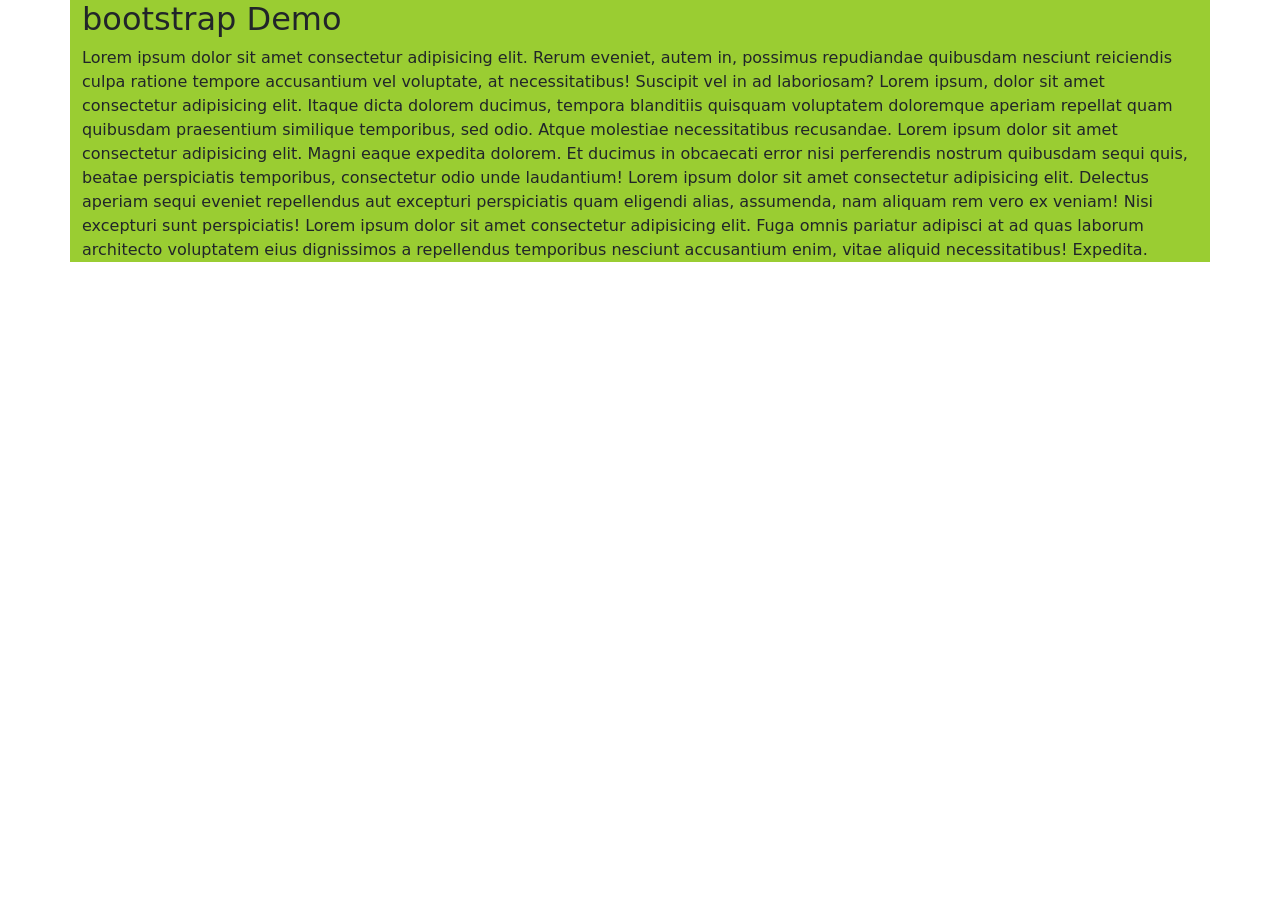
<file: index.html>
<!DOCTYPE html>
<html lang="en">
<head>
    <meta charset="UTF-8">
    <meta name="viewport" content="width=device-width, initial-scale=1.0">
    <title>bootstrap</title>
    <link href="https://cdn.jsdelivr.net/npm/bootstrap@5.3.8/dist/css/bootstrap.min.css" rel="stylesheet">
    <link rel="stylesheet" href="style.css">
</head>
<body>
    <!-- <button>click me</button>
    <button class="btn btn-danger">clickme</button> -->
    
    <div class="container">
        <h2>bootstrap Demo</h2>
        <p>Lorem ipsum dolor sit amet consectetur adipisicing elit. Rerum eveniet, autem in, possimus repudiandae quibusdam nesciunt reiciendis culpa ratione tempore accusantium vel voluptate, at necessitatibus! Suscipit vel in ad laboriosam?
            Lorem ipsum, dolor sit amet consectetur adipisicing elit. Itaque dicta dolorem ducimus, tempora blanditiis quisquam voluptatem doloremque aperiam repellat quam quibusdam praesentium similique temporibus, sed odio. Atque molestiae necessitatibus recusandae.
            Lorem ipsum dolor sit amet consectetur adipisicing elit. Magni eaque expedita dolorem. Et ducimus in obcaecati error nisi perferendis nostrum quibusdam sequi quis, beatae perspiciatis temporibus, consectetur odio unde laudantium!
            Lorem ipsum dolor sit amet consectetur adipisicing elit. Delectus aperiam sequi eveniet repellendus aut excepturi perspiciatis quam eligendi alias, assumenda, nam aliquam rem vero ex veniam! Nisi excepturi sunt perspiciatis!
            Lorem ipsum dolor sit amet consectetur adipisicing elit. Fuga omnis pariatur adipisci at ad quas laborum architecto voluptatem eius dignissimos a repellendus temporibus nesciunt accusantium enim, vitae aliquid necessitatibus! Expedita.
        </p>
    </div>
     <script src="	https://cdn.jsdelivr.net/npm/bootstrap@5.3.8/dist/js/bootstrap.bundle.min.js"></script>
</html>
</file>
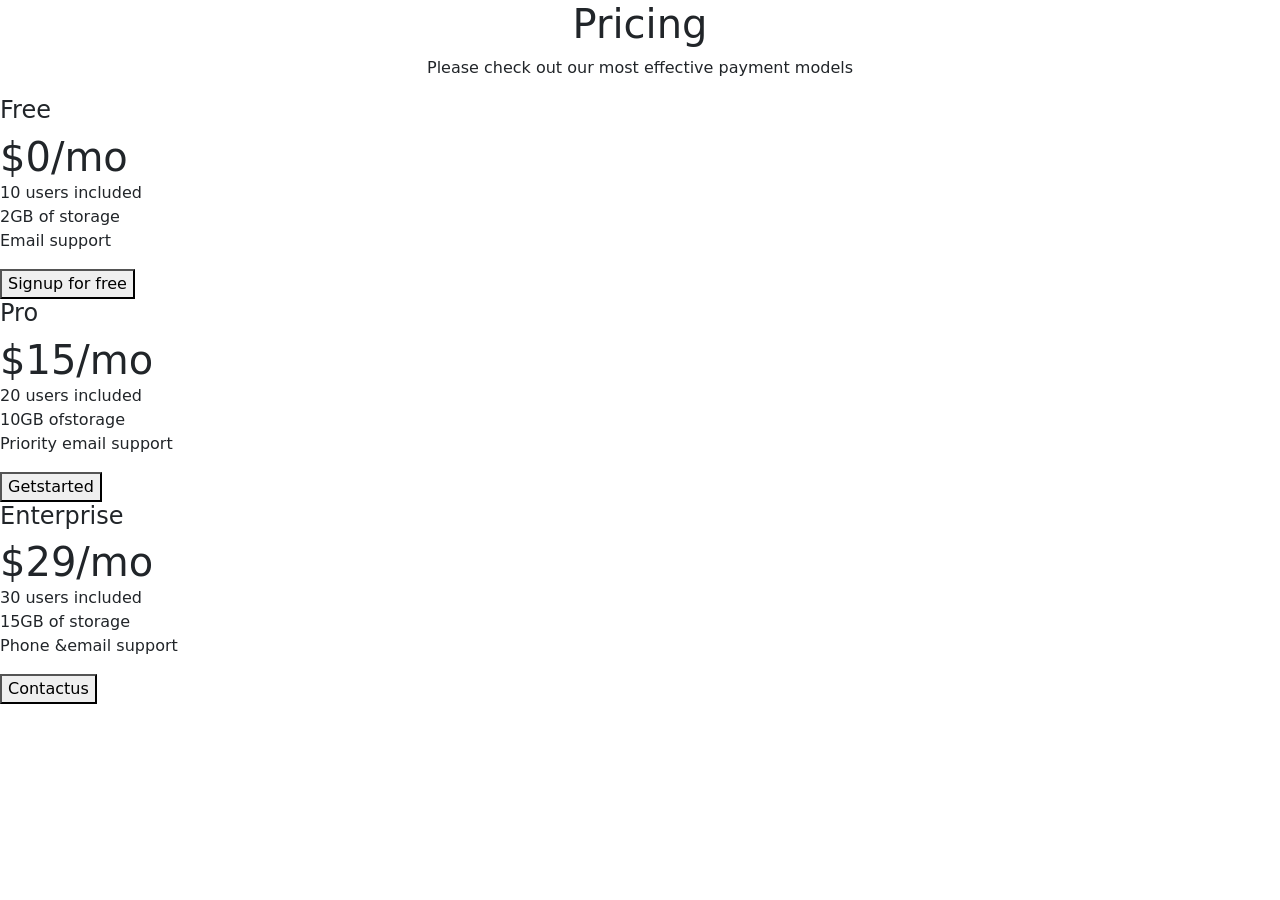
<file: assignments.html>
<!DOCTYPEhtml>
<html lang="en">
<head><meta charset="UTF-8">
<meta http-equiv="X-UA-Compatible"content="IE=edge">
<meta name="viewport"content="width=device-width,initial-scale=1.0">
<link rel="stylesheet" href="https://cdn.jsdelivr.net/npm/bootstrap@5.3.8/dist/css/bootstrap.min.css">
<title>PricingPage</title>
</head>
<body>
<h1 class="text-center">Pricing</h1>
<p class="text-center">Please check out our most effective payment models</p>
<div class="rowtext-centerjustify-content-evenly">
    <div class="cardcol-sm-5col-md-3mb-3me-3">
        <div class="card-header">
            <h4>Free</h4>
</div>
<div class="card-body">
<h1 class="card-title">$0/mo</h1>
<ul class="list-unstyled">
    <li>10 users included</li>
    <li>2GB of storage</li>
    <li>Email support</li>
</ul>
<button href="#"class="btnbtn-outline-primary">Signup for free</button>
</div>
</div>
<div class="cardcol-sm-5col-md-3mb-3me-3">
<div class="card-header">
<h4>Pro</h4>
</div>
<div class="card-body">
<h1 class="card-title">$15/mo</h1>
<ul class="list-unstyled">
<li>20 users included</li>
<li>10GB ofstorage</li>
<li>Priority email support</li>
</ul>
<button href="#"class="btnbtn-primary">Getstarted</button>
</div>
</div>
<div class="cardcol-sm-10col-md-3mb-3me-3">
<div class="card-header">
<h4>Enterprise</h4>
</div>
<div class="card-body">
<h1 class="card-title">$29/mo</h1>
<ul class="list-unstyled">
<li>30 users included</li>
<li>15GB of storage</li>
<li>Phone &email support</li>
</ul>
<button href="#"class="btnbtn-primary">Contactus</button>
</div>
</div>
</div>
</body>
</html>
</file>
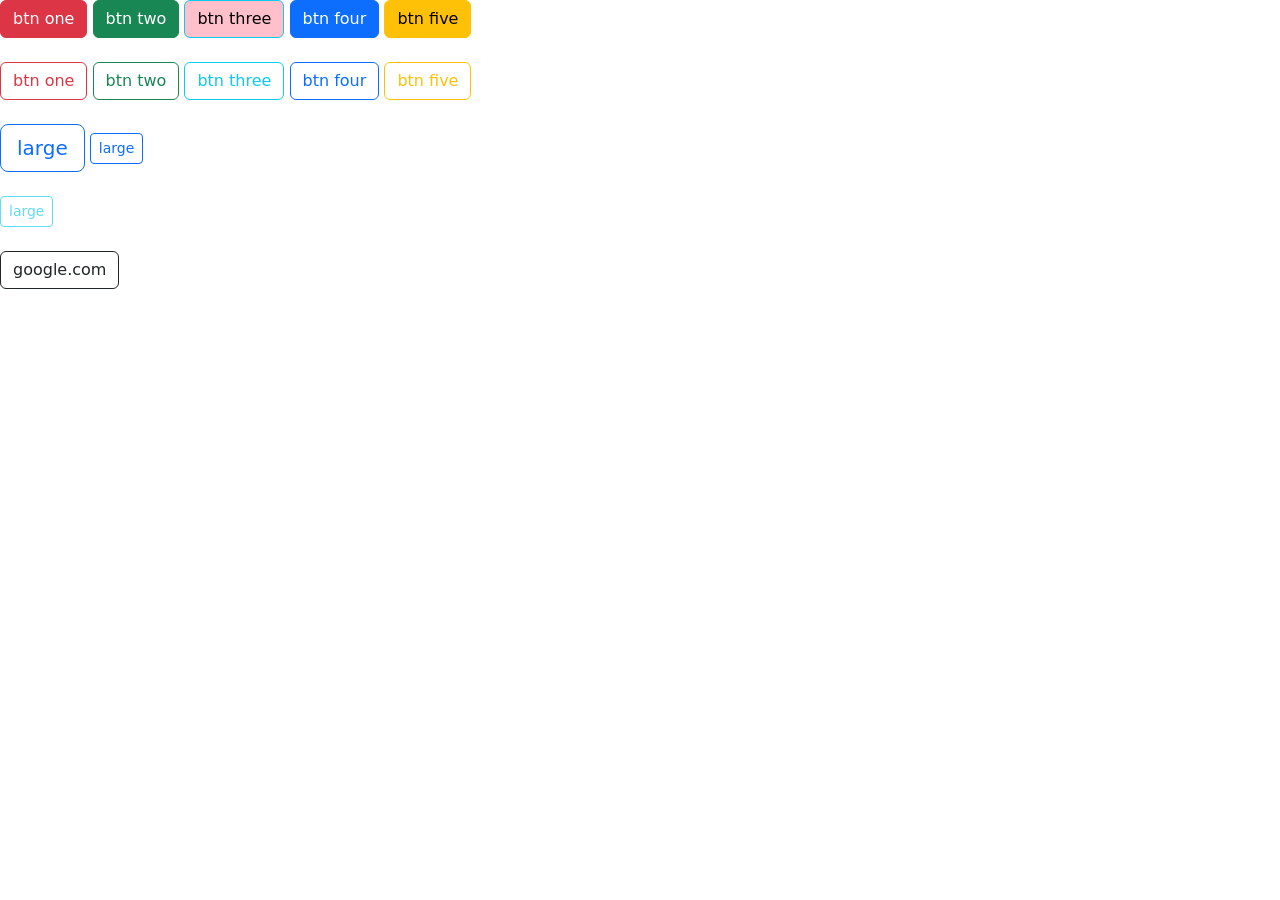
<file: button.html>
<!DOCTYPE html>
<html lang="en">
<head>
    <meta charset="UTF-8">
    <meta name="viewport" content="width=device-width, initial-scale=1.0">
    <title>Document</title>
    <link href="https://cdn.jsdelivr.net/npm/bootstrap@5.3.8/dist/css/bootstrap.min.css" rel="stylesheet">
    <link rel="stylesheet" href="button.css">

</head>
<body>
    <button  class="btn btn-danger">btn one</button>
    <button   class="btn btn-success">btn two</button>
    <button   class="btn btn-info">btn three</button>
    <button   class="btn btn-primary">btn four</button>
    <button   class="btn btn-warning">btn five</button>
    <br><br>

    <button   class="btn btn-outline-danger">btn one</button>
    <button   class="btn btn-outline-success">btn two</button>
    <button   class="btn btn-outline-info">btn three</button>
    <button   class="btn btn-outline-primary">btn four</button>
    <button  class="btn btn-outline-warning">btn five</button>

    <br><br>
    <button  class="btn btn-outline-primary btn-lg">large</button>
    <button   class="btn btn-outline-primary btn-sm">large</button>
    <br><br>
    <button   class="btn btn-outline-info btn-sm" disabled>large</button>
    <br><br>
    <a href="#" class="btn btn-outline-dark">google.com</a>
</body>
</html>
</file>
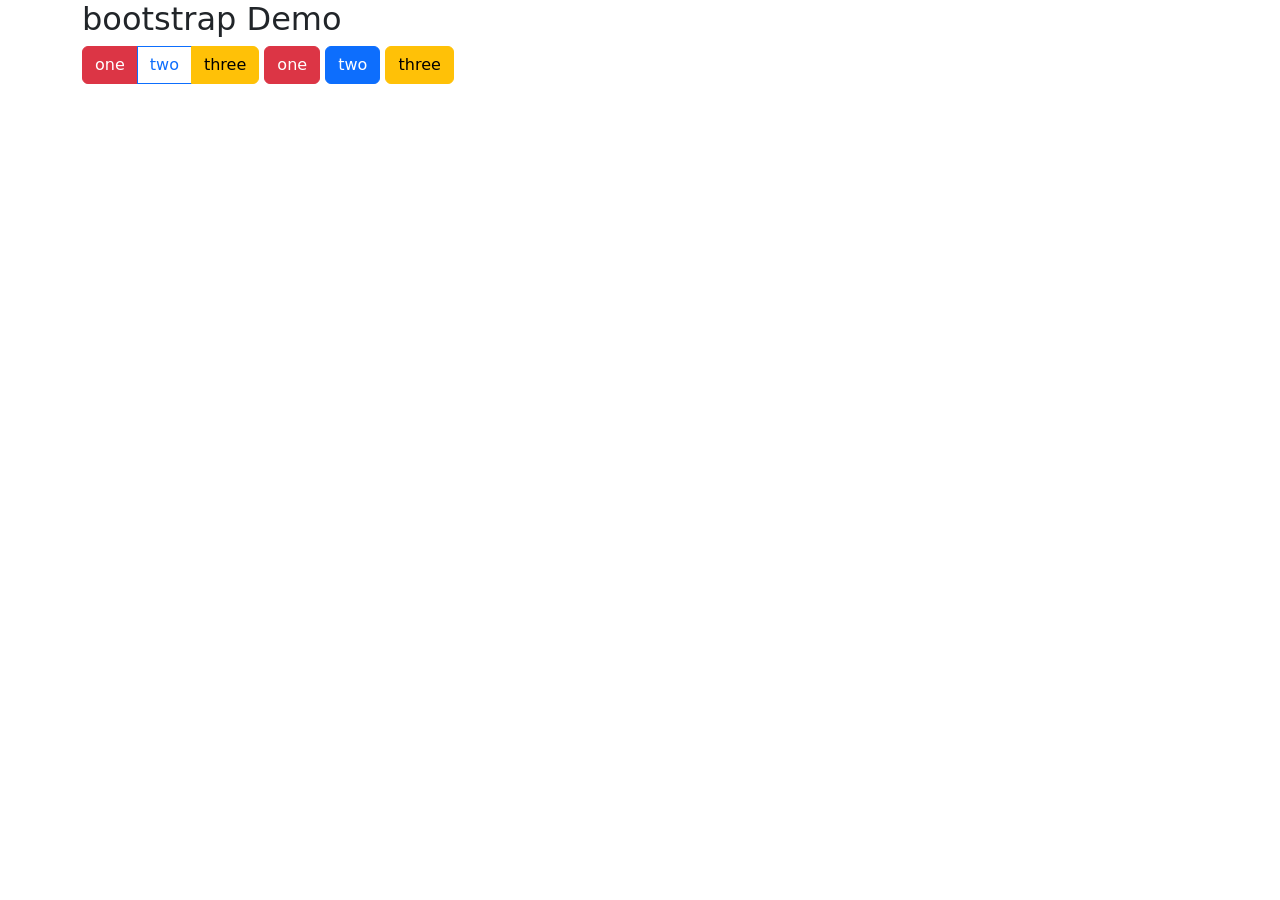
<file: button_group.html>
<!DOCTYPE html>
<html lang="en">
<head>
    <meta charset="UTF-8">
    <meta name="viewport" content="width=device-width, initial-scale=1.0">
    <title>Document</title>
    <link href="https://cdn.jsdelivr.net/npm/bootstrap@5.3.8/dist/css/bootstrap.min.css" rel="stylesheet">
</head>
<body>
    <div class="container">
        <h2>bootstrap Demo</h2>
        <div class="btn-group">
            <button class="btn btn-danger">one</button>
            <button class="btn btn-outline-primary">two</button>
            <button class="btn btn-warning">three</button>
        </div>
        <button class="btn btn-danger">one</button>
            <button class="btn btn-primary">two</button>
            <button class="btn btn-warning">three</button>
    </div>
</body>
</html>
</file>
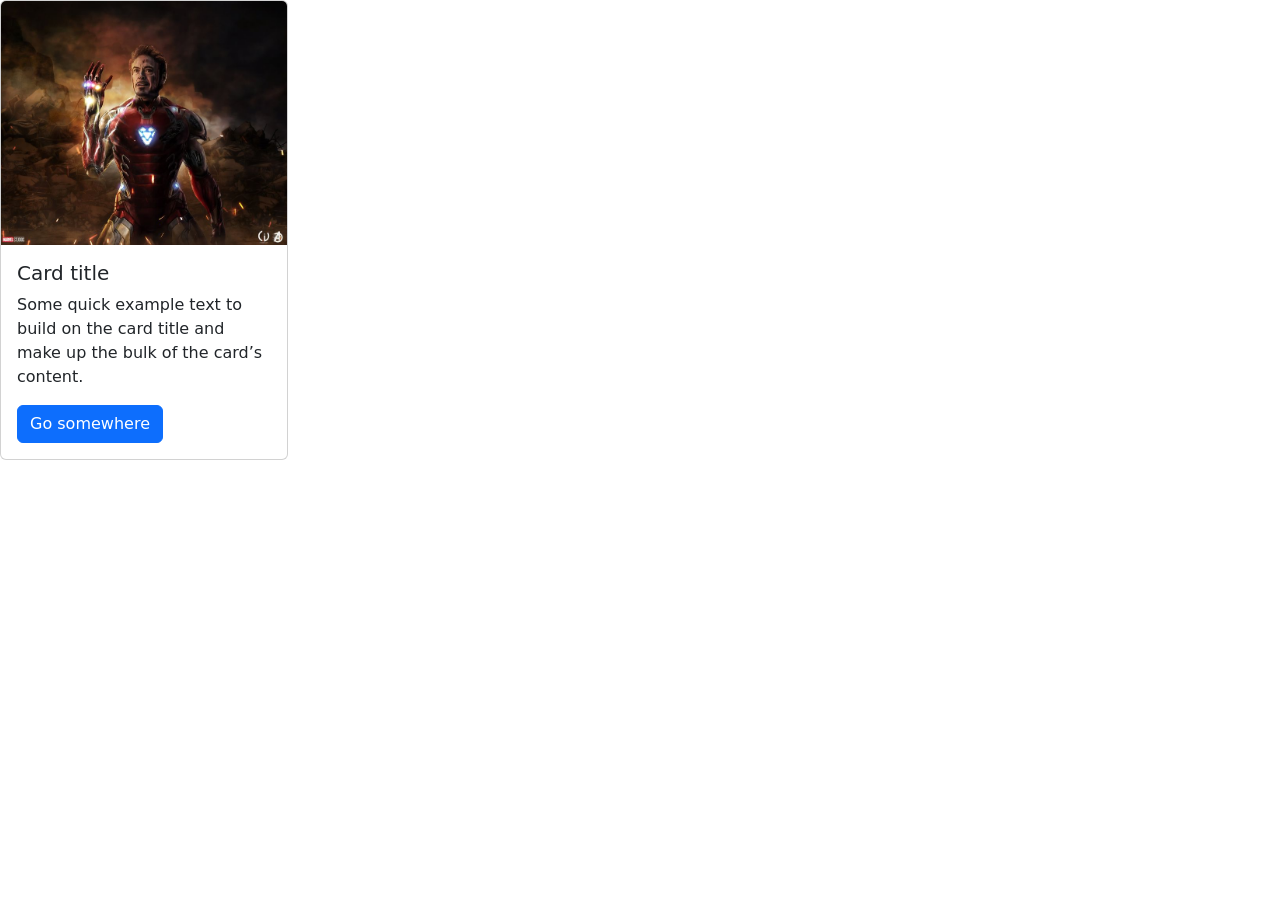
<file: card_component.html>
<!DOCTYPE html>
<html lang="en">
<head>
    <meta charset="UTF-8">
    <meta name="viewport" content="width=device-width, initial-scale=1.0">
    <title>Document</title>
    <link href="https://cdn.jsdelivr.net/npm/bootstrap@5.3.8/dist/css/bootstrap.min.css" rel="stylesheet">
</head>
<body>
    <div class="card" style="width: 18rem;">
  <img src="/ironman.jpg" class="card-img-top" alt="...">
  <div class="card-body">
    <h5 class="card-title">Card title</h5>
    <p class="card-text">Some quick example text to build on the card title and make up the bulk of the card’s content.</p>
    <a href="#" class="btn btn-primary">Go somewhere</a>
  </div>
</div>
</body>
</html>
</file>
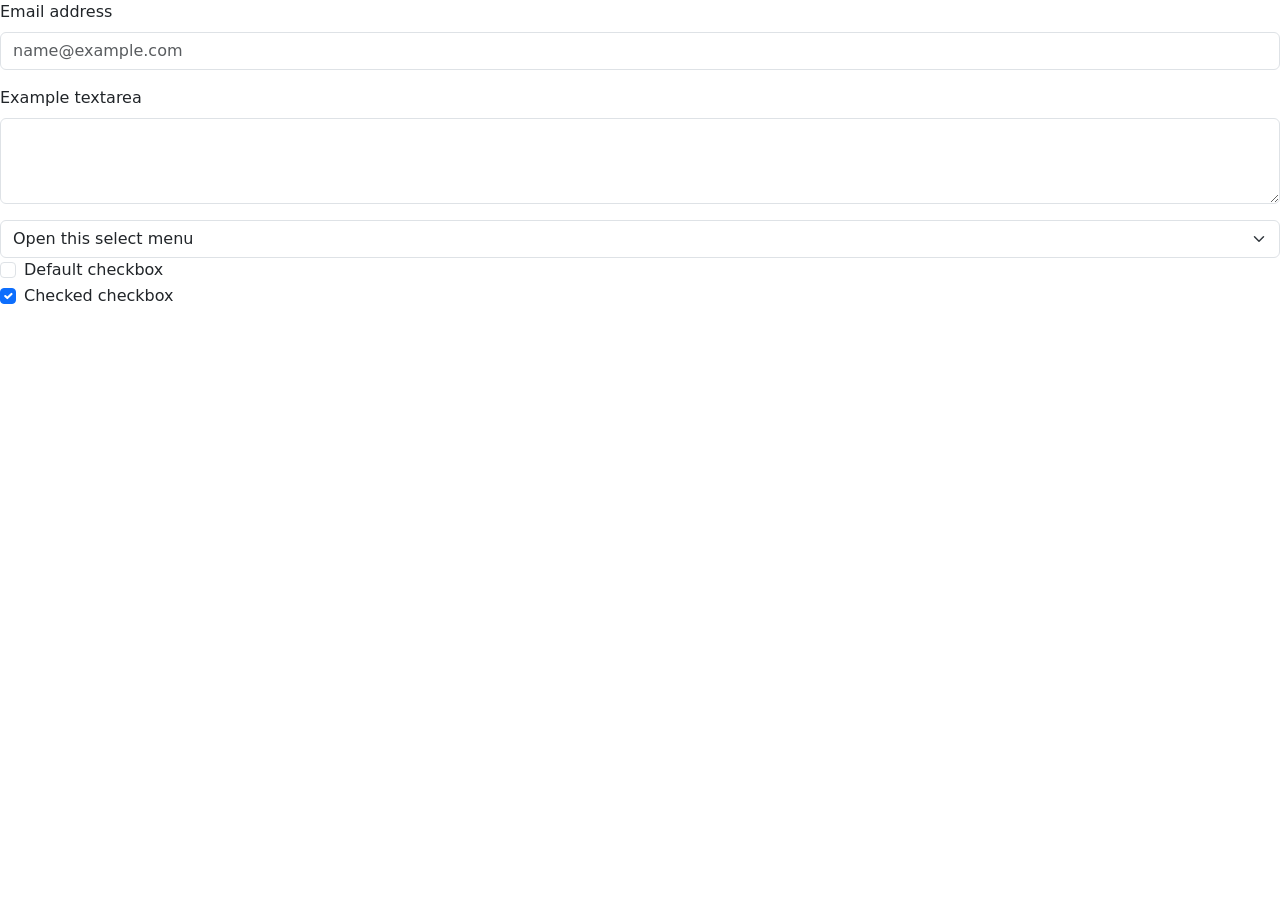
<file: forms.html>
<!DOCTYPE html>
<html lang="en">
<head>
    <meta charset="UTF-8">
    <meta name="viewport" content="width=device-width, initial-scale=1.0">
    <title>Document</title>
    <link href="https://cdn.jsdelivr.net/npm/bootstrap@5.3.8/dist/css/bootstrap.min.css" rel="stylesheet">

</head>
<body>
    <form action="">
    <div class="mb-3">
  <label for="exampleFormControlInput1" class="form-label">Email address</label>
  <input type="email" class="form-control" id="exampleFormControlInput1" placeholder="name@example.com">
</div>
<div class="mb-3">
  <label for="exampleFormControlTextarea1" class="form-label">Example textarea</label>
  <textarea class="form-control" id="exampleFormControlTextarea1" rows="3"></textarea>
</div>
<select class="form-select" aria-label="Default select example">
  <option selected>Open this select menu</option>
  <option value="1">One</option>
  <option value="2">Two</option>
  <option value="3">Three</option>
</select>
<div class="form-check">
  <input class="form-check-input" type="checkbox" value="" id="checkDefault">
  <label class="form-check-label" for="checkDefault">
    Default checkbox
  </label>
</div>
<div class="form-check">
  <input class="form-check-input" type="checkbox" value="" id="checkChecked" checked>
  <label class="form-check-label" for="checkChecked">
    Checked checkbox
  </label>
</div>
</form>
</body>
</html>
</file>
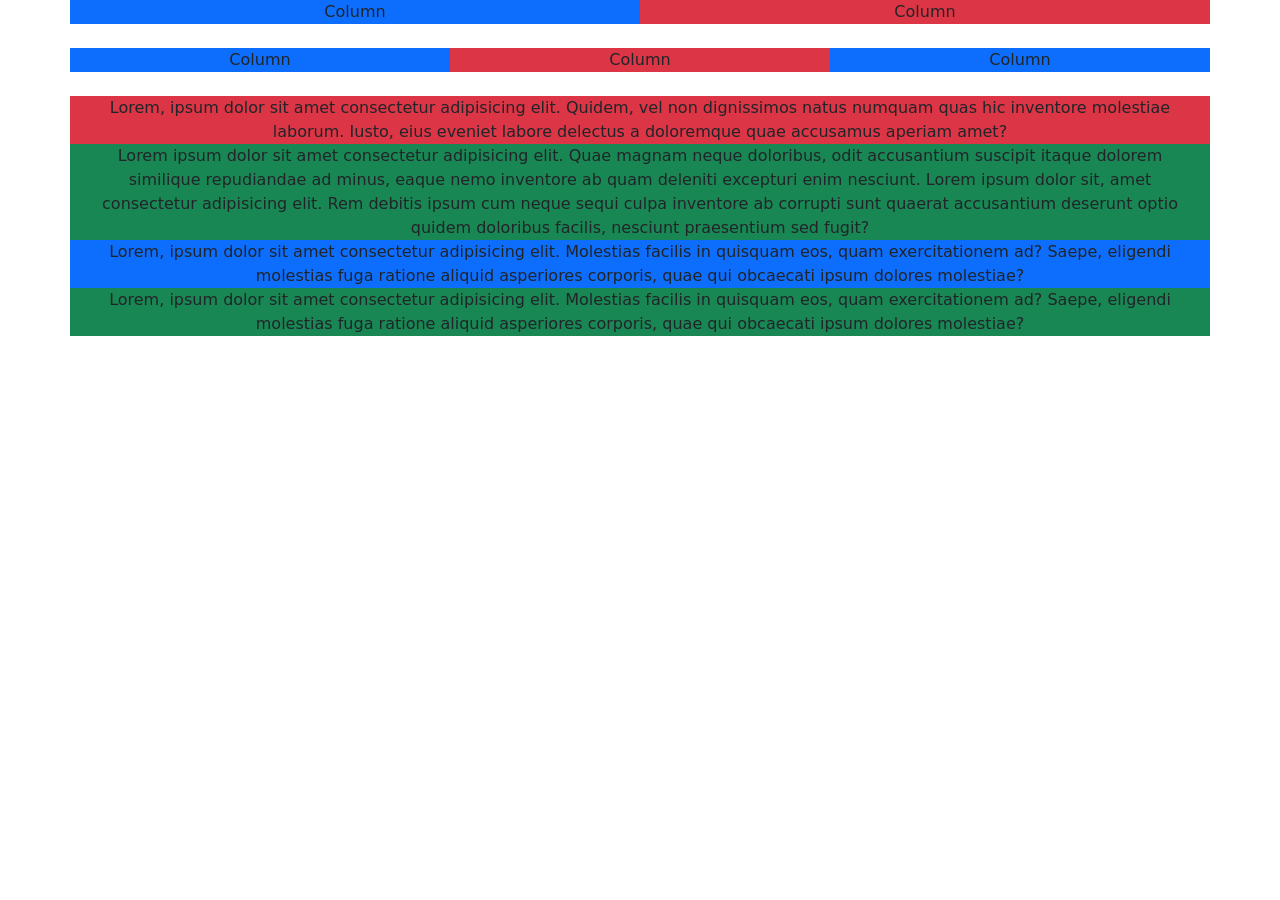
<file: grid_system.html>
<!DOCTYPE html>
<html lang="en">
<head>
    <meta charset="UTF-8">
    <meta name="viewport" content="width=device-width, initial-scale=1.0">
    <title>grid_componenst</title>
    <link href="https://cdn.jsdelivr.net/npm/bootstrap@5.3.8/dist/css/bootstrap.min.css" rel="stylesheet">
</head>
<body>
    <div class="container text-center">
  <div class="row">
    <div class="col bg-primary">
      Column
    </div>
    <div class="col bg-danger">
      Column
    </div>
  </div>
  <br>
  <div class="row">
    <div class="col bg-primary">
      Column
    </div>
    <div class="col bg-danger">
      Column
    </div>
    <div class="col bg-primary">
      Column
    </div>
  </div>
  <br>
  <div class="row align-items-end">
    <div class="col1 bg-danger">Lorem, ipsum dolor sit amet consectetur adipisicing elit. Quidem, vel non dignissimos natus numquam quas hic inventore molestiae laborum. Iusto, eius eveniet labore delectus a doloremque quae accusamus aperiam amet?</div>
    <div class="col2 bg-success">Lorem ipsum dolor sit amet consectetur adipisicing elit. Quae magnam neque doloribus, odit accusantium suscipit itaque dolorem similique repudiandae ad minus, eaque nemo inventore ab quam deleniti excepturi enim nesciunt. Lorem ipsum dolor sit, amet consectetur adipisicing elit. Rem debitis ipsum cum neque sequi culpa inventore ab corrupti sunt quaerat accusantium deserunt optio quidem doloribus facilis, nesciunt praesentium sed fugit?</div>
    <div class="clo3 bg-primary">Lorem, ipsum dolor sit amet consectetur adipisicing elit. Molestias facilis in quisquam eos, quam exercitationem ad? Saepe, eligendi molestias fuga ratione aliquid asperiores corporis, quae qui obcaecati ipsum dolores molestiae?</div>
    <div class="clo4 bg-success">Lorem, ipsum dolor sit amet consectetur adipisicing elit. Molestias facilis in quisquam eos, quam exercitationem ad? Saepe, eligendi molestias fuga ratione aliquid asperiores corporis, quae qui obcaecati ipsum dolores molestiae?</div>

  </div>

</body>
</html>
</file>
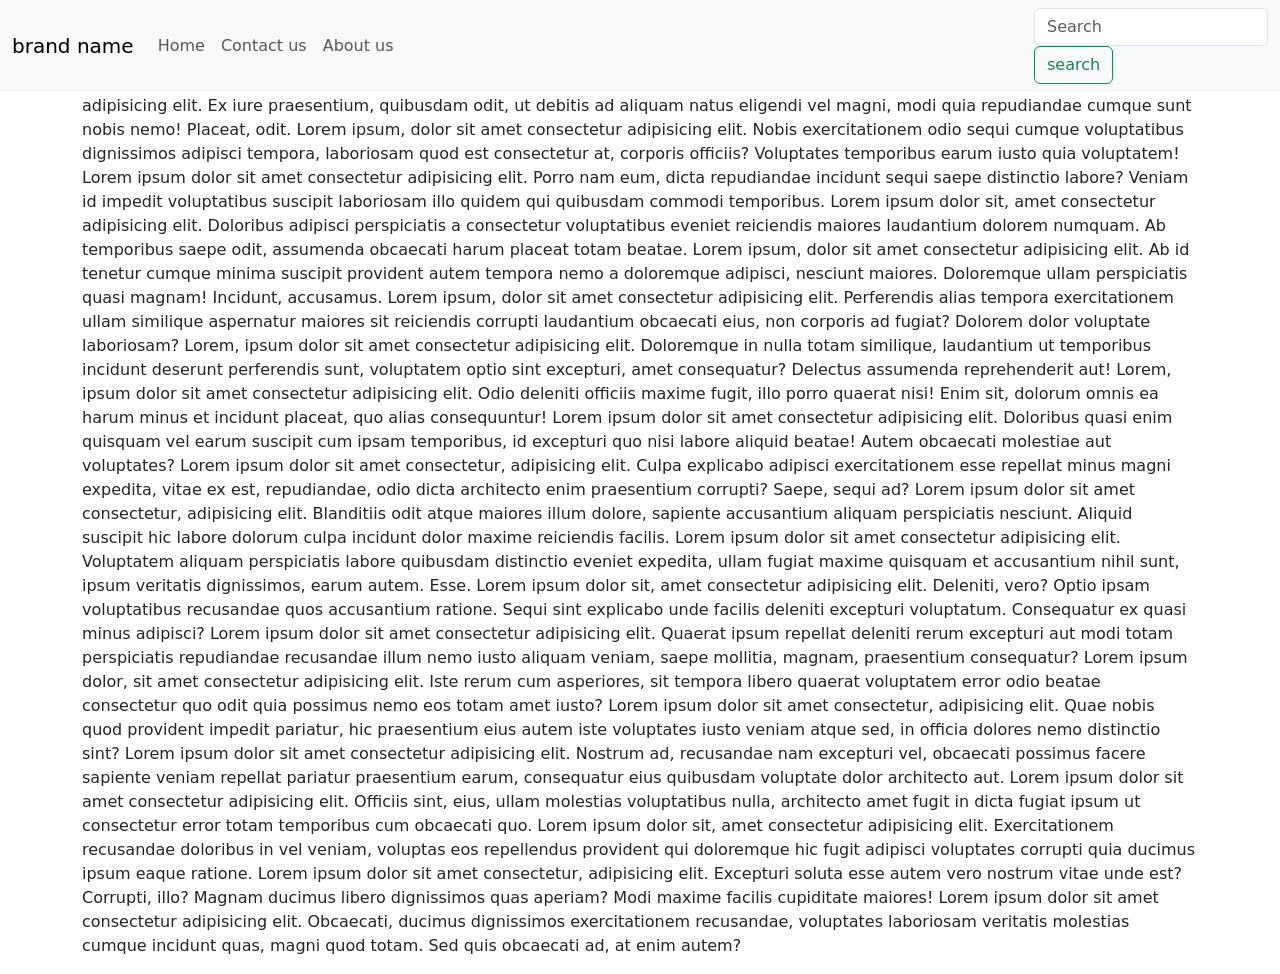
<file: navbar.html>
<!DOCTYPE html>
<html lang="en">
<head>
    <meta charset="UTF-8">
    <meta name="viewport" content="width=device-width, initial-scale=1.0">
    <title>Document</title>
    <link href="https://cdn.jsdelivr.net/npm/bootstrap@5.3.8/dist/css/bootstrap.min.css" rel="stylesheet">

</head>
<body>
    <nav class="navbar bg-body-tertiary fixed-top navbar-expand-lg">
        <div class="container-fluid">
            <a href="#" class="navbar-brand">brand name</a>
            <button class="navbar-toggler" data-bs-toggle="collapse"
            data-bs-target="#navbarNavAltMarkup">
                <span class="navbar-toggler-icon"></span>
            </button>
            <div class="collapse navbar-collapse" id="navbarNavAltMarkup">
        <div class="navbar-nav">
            <a class="nav-link" href="#">Home</a>
            <a class="nav-link" href="#">Contact us</a>
            <a class="nav-link" href="#">About us</a>
        </div>
        </div>
        <form>
            <input class="form-control me-2" type="search" placeholder="Search"/>
            <button class="btn btn-outline-success" type="submit">search</button>
        </form>
        </div>
    </nav>
    <div class="container">
        <h2>bootstrap Demo</h2>
        <p>Lorem ipsum dolor sit amet, consectetur adipisicing elit. Dolor quisquam reprehenderit accusantium libero, itaque, impedit aliquid, sit eius quasi est inventore voluptatem repellendus id quibusdam blanditiis ducimus fuga ipsum nulla!
            Lorem ipsum dolor sit amet consectetur adipisicing elit. Ex iure praesentium, quibusdam odit, ut debitis ad aliquam natus eligendi vel magni, modi quia repudiandae cumque sunt nobis nemo! Placeat, odit.
            Lorem ipsum, dolor sit amet consectetur adipisicing elit. Nobis exercitationem odio sequi cumque voluptatibus dignissimos adipisci tempora, laboriosam quod est consectetur at, corporis officiis? Voluptates temporibus earum iusto quia voluptatem!
            Lorem ipsum dolor sit amet consectetur adipisicing elit. Porro nam eum, dicta repudiandae incidunt sequi saepe distinctio labore? Veniam id impedit voluptatibus suscipit laboriosam illo quidem qui quibusdam commodi temporibus.
            Lorem ipsum dolor sit, amet consectetur adipisicing elit. Doloribus adipisci perspiciatis a consectetur voluptatibus eveniet reiciendis maiores laudantium dolorem numquam. Ab temporibus saepe odit, assumenda obcaecati harum placeat totam beatae.
            Lorem ipsum, dolor sit amet consectetur adipisicing elit. Ab id tenetur cumque minima suscipit provident autem tempora nemo a doloremque adipisci, nesciunt maiores. Doloremque ullam perspiciatis quasi magnam! Incidunt, accusamus.
            Lorem ipsum, dolor sit amet consectetur adipisicing elit. Perferendis alias tempora exercitationem ullam similique aspernatur maiores sit reiciendis corrupti laudantium obcaecati eius, non corporis ad fugiat? Dolorem dolor voluptate laboriosam?
            Lorem, ipsum dolor sit amet consectetur adipisicing elit. Doloremque in nulla totam similique, laudantium ut temporibus incidunt deserunt perferendis sunt, voluptatem optio sint excepturi, amet consequatur? Delectus assumenda reprehenderit aut!
            Lorem, ipsum dolor sit amet consectetur adipisicing elit. Odio deleniti officiis maxime fugit, illo porro quaerat nisi! Enim sit, dolorum omnis ea harum minus et incidunt placeat, quo alias consequuntur!
            Lorem ipsum dolor sit amet consectetur adipisicing elit. Doloribus quasi enim quisquam vel earum suscipit cum ipsam temporibus, id excepturi quo nisi labore aliquid beatae! Autem obcaecati molestiae aut voluptates?
            Lorem ipsum dolor sit amet consectetur, adipisicing elit. Culpa explicabo adipisci exercitationem esse repellat minus magni expedita, vitae ex est, repudiandae, odio dicta architecto enim praesentium corrupti? Saepe, sequi ad?
            Lorem ipsum dolor sit amet consectetur, adipisicing elit. Blanditiis odit atque maiores illum dolore, sapiente accusantium aliquam perspiciatis nesciunt. Aliquid suscipit hic labore dolorum culpa incidunt dolor maxime reiciendis facilis.
            Lorem ipsum dolor sit amet consectetur adipisicing elit. Voluptatem aliquam perspiciatis labore quibusdam distinctio eveniet expedita, ullam fugiat maxime quisquam et accusantium nihil sunt, ipsum veritatis dignissimos, earum autem. Esse.
            Lorem ipsum dolor sit, amet consectetur adipisicing elit. Deleniti, vero? Optio ipsam voluptatibus recusandae quos accusantium ratione. Sequi sint explicabo unde facilis deleniti excepturi voluptatum. Consequatur ex quasi minus adipisci?
            Lorem ipsum dolor sit amet consectetur adipisicing elit. Quaerat ipsum repellat deleniti rerum excepturi aut modi totam perspiciatis repudiandae recusandae illum nemo iusto aliquam veniam, saepe mollitia, magnam, praesentium consequatur?
            Lorem ipsum dolor, sit amet consectetur adipisicing elit. Iste rerum cum asperiores, sit tempora libero quaerat voluptatem error odio beatae consectetur quo odit quia possimus nemo eos totam amet iusto?
            Lorem ipsum dolor sit amet consectetur, adipisicing elit. Quae nobis quod provident impedit pariatur, hic praesentium eius autem iste voluptates iusto veniam atque sed, in officia dolores nemo distinctio sint?
            Lorem ipsum dolor sit amet consectetur adipisicing elit. Nostrum ad, recusandae nam excepturi vel, obcaecati possimus facere sapiente veniam repellat pariatur praesentium earum, consequatur eius quibusdam voluptate dolor architecto aut.
            Lorem ipsum dolor sit amet consectetur adipisicing elit. Officiis sint, eius, ullam molestias voluptatibus nulla, architecto amet fugit in dicta fugiat ipsum ut consectetur error totam temporibus cum obcaecati quo.
            Lorem ipsum dolor sit, amet consectetur adipisicing elit. Exercitationem recusandae doloribus in vel veniam, voluptas eos repellendus provident qui doloremque hic fugit adipisci voluptates corrupti quia ducimus ipsum eaque ratione.
            Lorem ipsum dolor sit amet consectetur, adipisicing elit. Excepturi soluta esse autem vero nostrum vitae unde est? Corrupti, illo? Magnam ducimus libero dignissimos quas aperiam? Modi maxime facilis cupiditate maiores!
            Lorem ipsum dolor sit amet consectetur adipisicing elit. Obcaecati, ducimus dignissimos exercitationem recusandae, voluptates laboriosam veritatis molestias cumque incidunt quas, magni quod totam. Sed quis obcaecati ad, at enim autem?

        </p>

    </div>
</body>
</html>
</file>
<file: style.css>
.container{

  background-color: yellowgreen;
}
</file>
<file: button.css>
.btn-info{
    background-color: pink;
}
</file>
